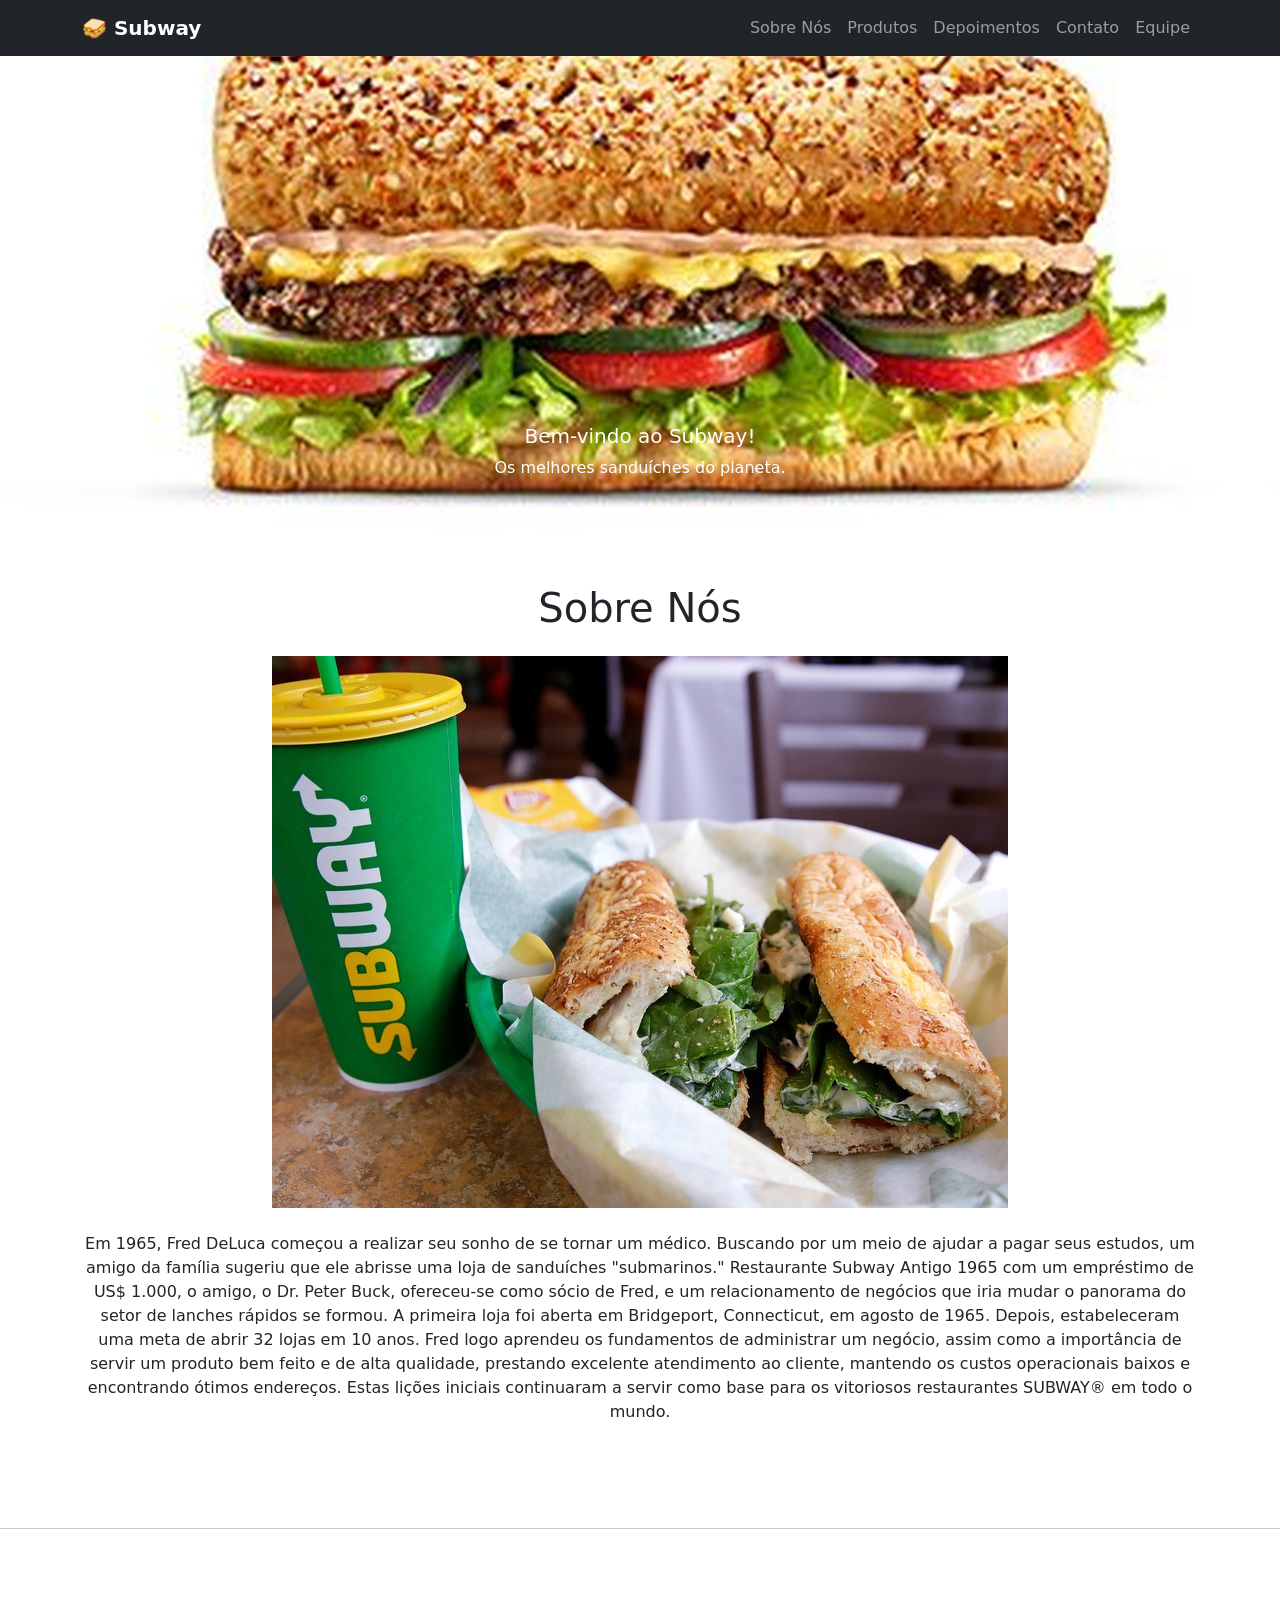
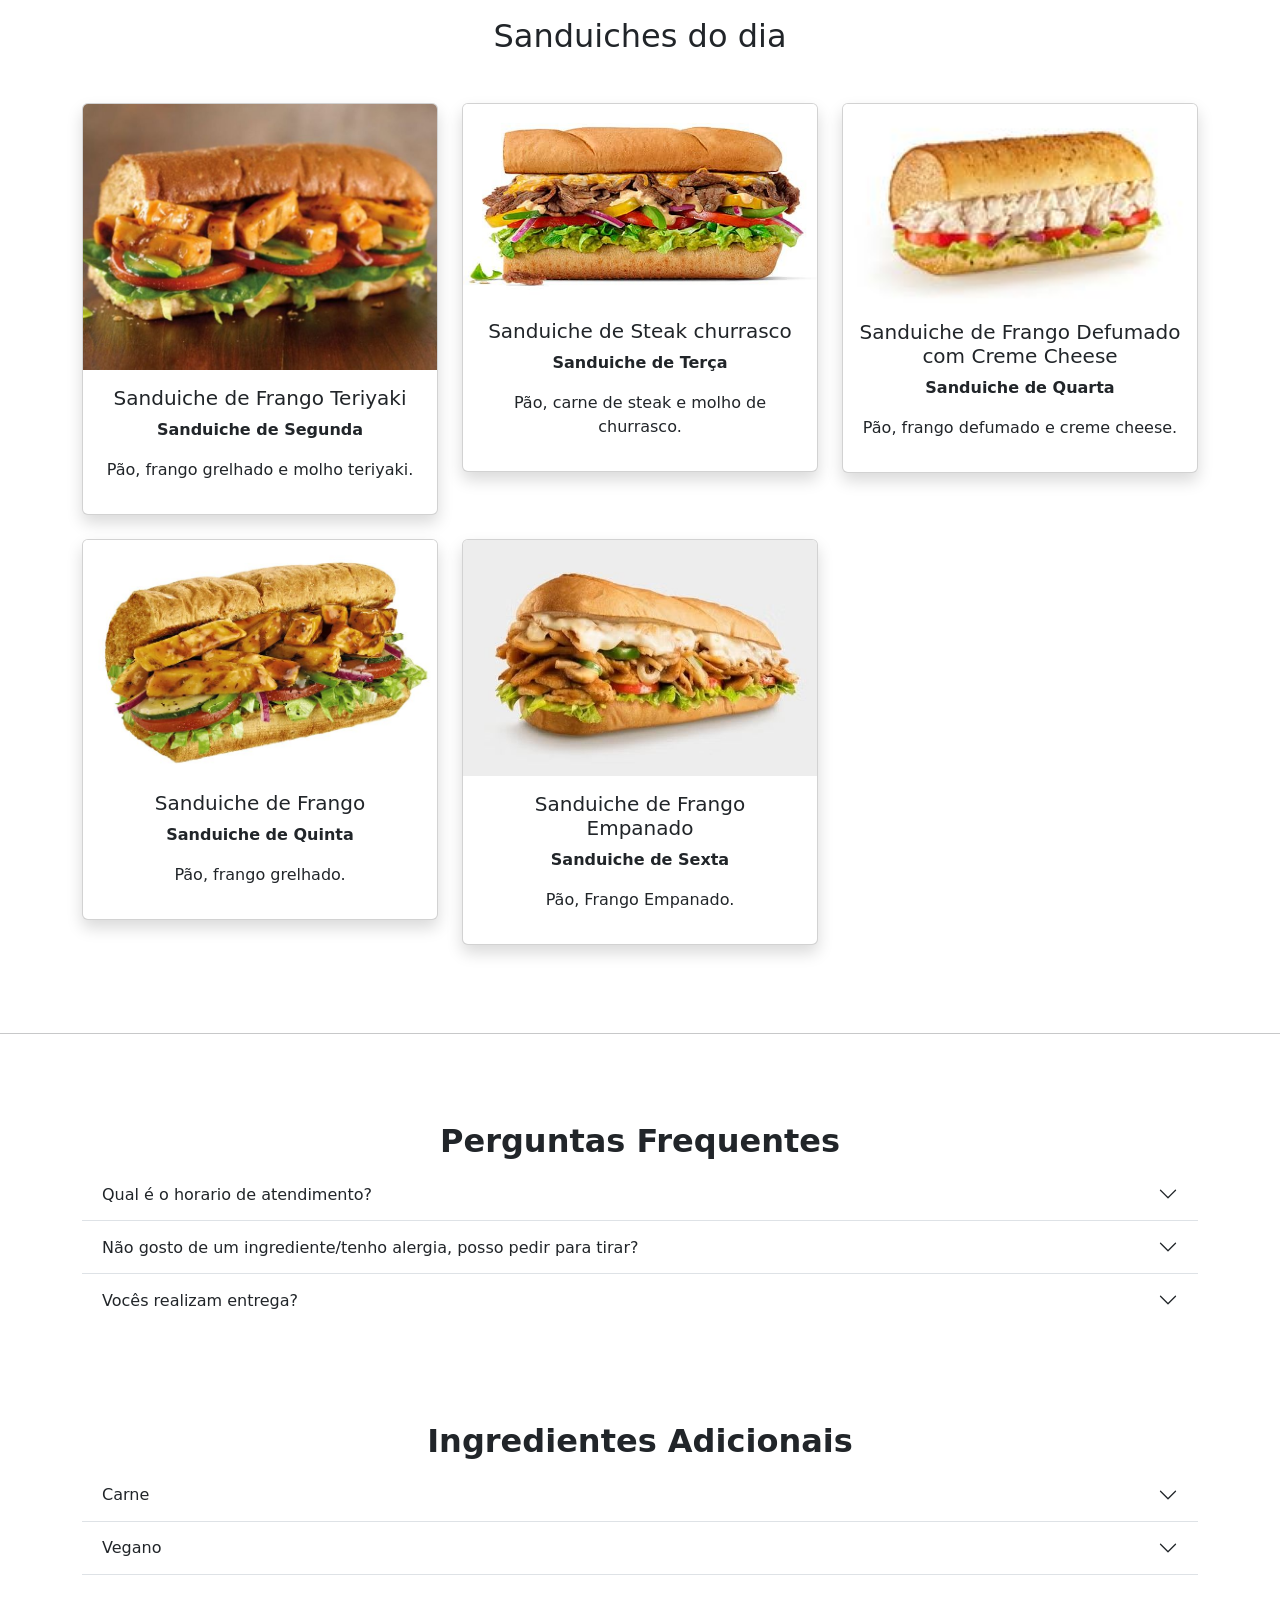
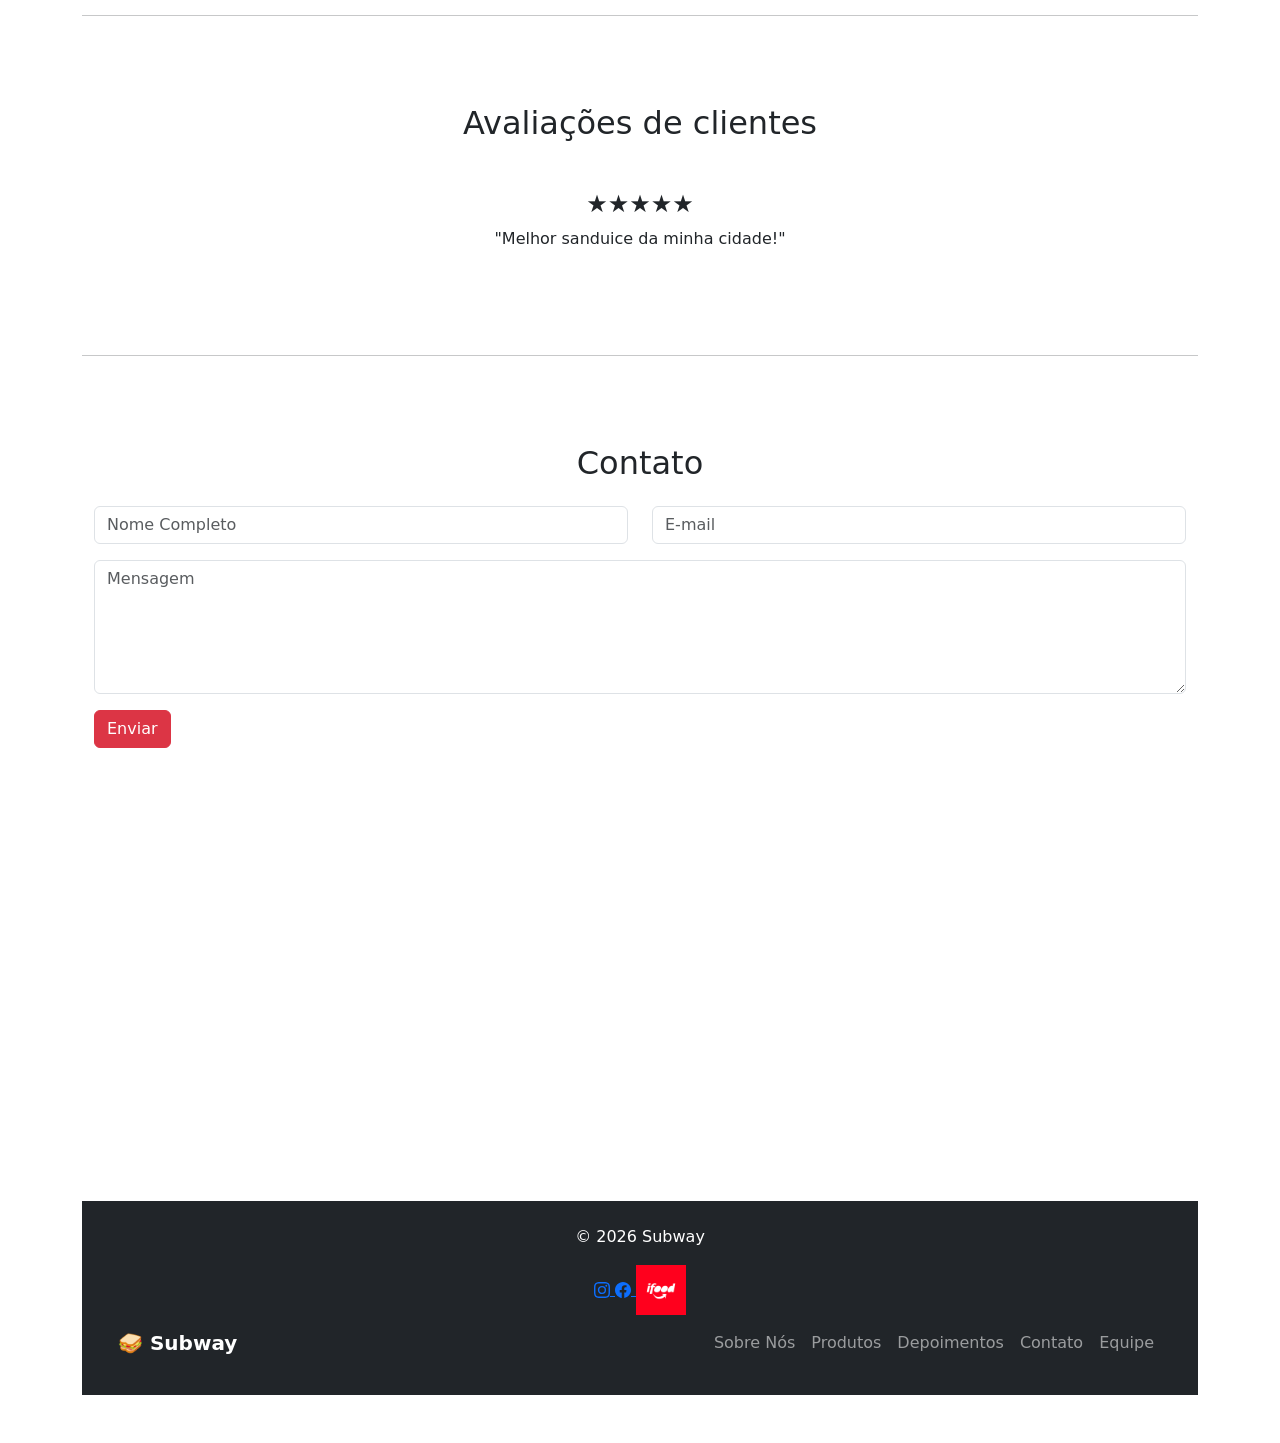
<file: Proj de interface Bootstrap/index.html>
<!DOCTYPE html>
<html lang="pt-br">
    <head>
        <meta charset="UTF-8">
        <meta name="viewport" content="width=device-width, initial-scale=1">
        <title>Subway</title>
        <link rel="stylesheet" href="CSS/style.css"/>
        <link rel="icon" type= image/png href="Icon/9851692934684623.jpg" width="100" height="100">
        <link href="https://cdn.jsdelivr.net/npm/bootstrap@5.3.3/dist/css/bootstrap.min.css" rel="stylesheet">
    </head>
<body>

    <nav class="navbar navbar-expand-lg navbar-dark bg-dark sticky-top">
        <div class="container">

    <a class="navbar-brand fw-bold" href="#">
     🥪 Subway
    </a>

    <div class="collapse navbar-collapse" id="menu">

        <ul class="navbar-nav ms-auto">

            <li class="nav-item">
            <a class="nav-link" href="#sobre">Sobre Nós</a>
            </li>

            <li class="nav-item">
            <a class="nav-link" href="#produtos">Produtos</a>
            </li>

            <li class="nav-item">
            <a class="nav-link" href="#depoimentos">Depoimentos</a>
            </li>

            <li class="nav-item">
            <a class="nav-link" href="#contato">Contato</a>
            </li>

            <li class="nav-item">
            <a class="nav-link" href="equipe.html">Equipe</a>
            </li>

        </ul>
    </div>
</nav>

<div id="carrosselPK" class="carousel slide">

    <div class="carousel-indicators">
        <button type="button" data-bs-target="#carrosselPK" data-bs-slide-to="0" class="active" aria-current="true" aria-label="Slide 1"></button>
        <button type="button" data-bs-target="#carrosselPK" data-bs-slide-to="1" aria-label="Slide 2"></button>
        <button type="button" data-bs-target="#carrosselPK" data-bs-slide-to="2" aria-label="Slide 3"></button>
        <button type="button" data-bs-target="#carrosselPK" data-bs-slide-to="3" aria-label="Slide 4"></button>
        <button type="button" data-bs-target="#carrosselPK" data-bs-slide-to="4" aria-label="Slide 5"></button>
        <button type="button" data-bs-target="#carrosselPK" data-bs-slide-to="5" aria-label="Slide 6"></button>
        <button type="button" data-bs-target="#carrosselPK" data-bs-slide-to="6" aria-label="Slide 7"></button>
        <button type="button" data-bs-target="#carrosselPK" data-bs-slide-to="7" aria-label="Slide 8"></button>

    </div>
<!-- 1 -->
    <div class="carousel-inner">
    <div class="carousel-item active">
      <img src="Image/Carrossel/carrossel_01.jpg" class="d-block w-100" alt="...">
        <div class="carousel-caption d-none d-md-block">
            <h5>Bem-vindo ao Subway!</h5>
                <p>Os melhores sanduíches do planeta.</p>
        </div>
    </div>
<!-- 2 -->
    <div class="carousel-item">
            <img src="Image/Carrossel/carrossel_02.jpg" class="d-block mx-auto" alt="...">
    </div>
<!-- 3 -->    
    <div class="carousel-item">
      <img src="Image/Carrossel/carrossel_03.jpg" class="d-block w-100" alt="...">
    </div>

<!-- 4 -->
    <div class="carousel-item">
      <img src="Image/Carrossel/carrossel_04.jpg" class="d-block w-100" alt="...">
    </div>
  
<!-- 5 -->
        <div class="carousel-item">
      <img src="Image/Carrossel/carrossel_05.jpg" class="d-block w-100" alt="...">
    </div>

<!-- 6 -->
        <div class="carousel-item">
      <img src="Image/Carrossel/carrossel_06.jpg" class="d-block w-100" alt="...">
    </div>

<!-- 7 -->
        <div class="carousel-item">
      <img src="Image/Carrossel/carrossel_07.jpg" class="d-block w-100" alt="...">
    </div>

<!-- 8 -->
        <div class="carousel-item">
      <img src="Image/Carrossel/carrossel_08.jpg" class="d-block w-100" alt="...">
    </div>
</div>

<!-- botão voltar-->
    <button class="carousel-control-prev" type="button" data-bs-target="#carrosselPK" data-bs-slide="prev">
        <span class="carousel-control-prev-icon" aria-hidden="true"></span>
            <span class="visually-hidden">Previous</span>
  
    </button>
  
<!-- botão avançar -->
    <button class="carousel-control-next" type="button" data-bs-target="#carrosselPK" data-bs-slide="next">
        <span class="carousel-control-next-icon" aria-hidden="true"></span>
            <span class="visually-hidden">Next</span>
    </button>
</div>

<!-- SOBRE NÓS -->
<section id="sobre" class="container py-5">

    <h1 class="text-center mb-4">
    Sobre Nós
    </h1>
    <img src="Image/We asked 3,000 fast-food fans what chains they refuse to eat at_ Here are the 15 most-hated brands in the industry_.jpg" class="d-block mx-auto mb-4" alt="Foto de um sanduíche">

<p class="text-center">
    Em 1965, Fred DeLuca começou a realizar seu sonho de se tornar um médico. Buscando por um meio de ajudar a pagar seus estudos, um amigo da família sugeriu que ele abrisse uma loja de sanduíches "submarinos." Restaurante Subway Antigo 1965 com um empréstimo de US$ 1.000, o amigo, o Dr. Peter Buck, ofereceu-se como sócio de Fred, e um relacionamento de negócios que iria mudar o panorama do setor de lanches rápidos se formou. A primeira loja foi aberta em Bridgeport, Connecticut, em agosto de 1965. Depois, estabeleceram uma meta de abrir 32 lojas em 10 anos. Fred logo aprendeu os fundamentos de administrar um negócio, assim como a importância de servir um produto bem feito e de alta qualidade, prestando excelente atendimento ao cliente, mantendo os custos operacionais baixos e encontrando ótimos endereços. Estas lições iniciais continuaram a servir como base para os vitoriosos restaurantes SUBWAY® em todo o mundo.
</p>

</section>

<br>
<hr>
<br>

<!-- Sanduiches -->

<section id="produtos" class="container py-5">

    <h2 class="text-center mb-5">
    Sanduiches do dia
    </h2>

    <!--Sanduiche de Segunda-->
        <div class="row g-4">
            <div class="col-md-4">
                <div class="card shadow">

            <img src="Image/Cardapio/SUBWAY’S SWEET ONION CHICKEN TERIYAKI SANDWICH.jpg" alt="Sanduiche de teriyaki" class="card-img-top">

            <div class="card-body">
          
            <h5 class="text-center "> <b></b>Sanduiche de Frango Teriyaki</b></h5>
            <p class="text-center"> <b>Sanduiche de Segunda</b></p>
            <p class="text-center">Pão, frango grelhado e molho teriyaki.</p>
            
                </div>
            </div>
        </div>

        <!-- Sanduiche de Terça -->
        <div class="col-md-4">
            <div class="card shadow">
                
            <img src="Image/Cardapio/Get a free sandwich tomorrow and more free food for you!.jpg" alt="Sanduiche de churrasco" class="card-img-top">
           
            <div class="card-body">
            
            <h5 class="text-center "> <b></b>Sanduiche de Steak churrasco</b></h5>
            <p class="text-center"> <b>Sanduiche de Terça</b></p>
            <p class="text-center">Pão, carne de steak e molho de churrasco.</p>
        
                </div>
            </div>
        </div>

        <!-- Sanduiche de Quarta -->
 <div class="col-md-4">
            <div class="card shadow">
                
            <img src="Image/Cardapio/International Subway Sandwiches You Won't Find In___.jpg" alt="Sanduiche de Frango Defumado" class="card-img-top">
           
            <div class="card-body">
            
            <h5 class="text-center "> <b></b>Sanduiche de Frango Defumado com Creme Cheese</b></h5>
            <p class="text-center"> <b>Sanduiche de Quarta</b></p>
            <p class="text-center">Pão, frango defumado e creme cheese.</p>
        
                </div>
            </div>
        </div>
        <!-- Sanduiche de Quinta -->
<div class="col-md-4">
            <div class="card shadow">
                
            <img src="Image/Cardapio/Subway Keeps Changing Its Chicken Teriyaki on the Sly.jpg" alt="Sanduiche de Frango" class="card-img-top">
           
            <div class="card-body">
            
            <h5 class="text-center "> <b></b>Sanduiche de Frango</b></h5>
            <p class="text-center"> <b>Sanduiche de Quinta</b></p>
            <p class="text-center">Pão, frango grelhado.</p>
        
                </div>
            </div>
        </div>
        <!-- Sanduiche de sexta -->
        <div class="col-md-4">
            <div class="card shadow">
                
            <img src="Image/Cardapio/baixados.jpg" alt="Sanduiche de frango empanado" class="card-img-top">
           
            <div class="card-body">
            
            <h5 class="text-center "> <b></b>Sanduiche de Frango Empanado</b></h5>
            <p class="text-center"> <b>Sanduiche de Sexta</b></p>
            <p class="text-center">Pão, Frango Empanado.</p>
        
                </div>
            </div>
        </div>
        
    </div>
</section>

<br>
<hr>
<br>

<!-- PERGUNTAS FREQUENTES -->
<section class="container py-5">

<div class="accordion accordion-flush" id="accordionFlushExample">
  <div class="accordion-item">
  
<h2 class= text-center mb-4><b>Perguntas Frequentes</b></h2>

    <h2 class="accordion-header"> 
      <button class="accordion-button collapsed" type="button" data-bs-toggle="collapse" data-bs-target="#flush-collapseOne" aria-expanded="false" aria-controls="flush-collapseOne">
        
        
        
        Qual é o horario de atendimento?
      </button>
    </h2>
    <div id="flush-collapseOne" class="accordion-collapse collapse" data-bs-parent="#accordionFlushExample">
      <div class="accordion-body">Estamos abertos das 09h até ás 23h.</div>
    </div>
  </div>
  
  <div class="accordion-item">
    <h2 class="accordion-header">
      <button class="accordion-button collapsed" type="button" data-bs-toggle="collapse" data-bs-target="#flush-collapseTwo" aria-expanded="false" aria-controls="flush-collapseTwo">
        
        
        
        Não gosto de um ingrediente/tenho alergia, posso pedir para tirar?
      </button>
    </h2>
    <div id="flush-collapseTwo" class="accordion-collapse collapse" data-bs-parent="#accordionFlushExample">
      <div class="accordion-body">Pode sim, mas caso queria uma troca de ingrediente será contado como um adicional, que haverá uma taxa extra no pedido.</div>
    </div>
  </div>
  <div class="accordion-item">
    <h2 class="accordion-header">
      <button class="accordion-button collapsed" type="button" data-bs-toggle="collapse" data-bs-target="#flush-collapseThree" aria-expanded="false" aria-controls="flush-collapseThree">
      
      
        Vocês realizam entrega?
      </button>
    </h2>
    <div id="flush-collapseThree" class="accordion-collapse collapse" data-bs-parent="#accordionFlushExample">
      <div class="accordion-body">Realizamos tanto pelo nosso proprio aplicativo, como pelos aplicativos parceiros da loja.</div>
    </div>
  </div>
</div>
</section>

<!-- INGREDIENTES -->
<section class="container py-5">

<div class="accordion accordion-flush" id="accordionFlushExample">
  <div class="accordion-item">
  
<h2 class= text-center mb-4><b>Ingredientes Adicionais</b></h2>

    <h2 class="accordion-header"> 
      <button class="accordion-button collapsed" type="button" data-bs-toggle="collapse" data-bs-target="#flush-collapseOne" aria-expanded="false" aria-controls="flush-collapseOne">
        
        
        
        Carne
      </button>
    </h2>
    <div id="flush-collapseOne" class="accordion-collapse collapse" data-bs-parent="#accordionFlushExample">
      <div class="accordion-body">Frango Defumado, Peito de Peru, Carne Bovina, Pepperoni, Presunto.</div>
    </div>
  </div>
  
  <div class="accordion-item">
    <h2 class="accordion-header">
      <button class="accordion-button collapsed" type="button" data-bs-toggle="collapse" data-bs-target="#flush-collapseTwo" aria-expanded="false" aria-controls="flush-collapseTwo">
        
        
        
        Vegano
      </button>
    </h2>
    <div id="flush-collapseTwo" class="accordion-collapse collapse" data-bs-parent="#accordionFlushExample">
      <div class="accordion-body">Cebola Roxa, Pepino, Pimentão Verde, Azeitona Preta, Milho.</div>
    </div>
  </div>
  <div class="accordion-item">

<br>
<hr>
<br>

<!-- Avaliações -->
<section id="depoimentos" class="bg-white text-dark py-5">

    <div class="container">

        <h2 class="text-center mb-5">
        Avaliações de clientes
        </h2>

        <div id="clientes" class="carousel slide" data-bs-ride="carousel">

        <div class="carousel-inner">

            <!-- Depoimento 1 (ativo) -->
            <div class="carousel-item active text-center">
            <h4>★★★★★</h4>
            <p>"Melhor sanduice da minha cidade!"</p>
            </div>

            <!-- Depoimento 2 -->
            <div class="carousel-item text-center">
            <h4>★★★★★</h4>
            <p>"Atendimento excelente."</p>
            </div>

            <!-- Depoimento 3 -->
            <div class="carousel-item text-center">
            <h4>★★★★★</h4>
            <p>"Entrega rápida."</p>
                </div>
            </div>
        </div>
    </div>

</section>

<br>
<hr>
<br>

<!-- CONTATO -->

<section id="contato" class="container py-5">

    <h2 class="text-center mb-4">
    Contato
    </h2>

    <!-- Formulário de contato -->
    <form>

        <div class="row">

        <div class="col-md-6 mb-3">
            <input type="text" class="form-control" placeholder="Nome Completo">
        </div>

        <div class="col-md-6 mb-3">
            <input type="email" class="form-control" placeholder="E-mail">
        </div>

        </div>

        <textarea class="form-control mb-3" rows="5" placeholder="Mensagem"></textarea>

        <button class="btn btn-danger" type="submit">Enviar</button>

    </form>

    <div class="mt-5">

       <iframe src="https://maps.app.goo.gl/Pr6MVrTNrXDv3Kdj9"
        width="100%"
        height="350"
        style="border:0;">
        </iframe>
    </div>

</section>

<!-- RODAPÉ -->
<footer class="bg-dark text-white text-center p-4">

    <p>© 2026 Subway</p>

    <!--Instagram -->
    <a href="https://www.instagram.com/subwaybrasil/" target="blank">
    <i class="bi bi-instagram"></i>
        <svg xmlns="http://www.w3.org/2000/svg" width="16" height="16" fill="currentColor" class="bi bi-instagram" viewBox="0 0 16 16">
  <path d="M8 0C5.829 0 5.556.01 4.703.048 3.85.088 3.269.222 2.76.42a3.9 3.9 0 0 0-1.417.923A3.9 3.9 0 0 0 .42 2.76C.222 3.268.087 3.85.048 4.7.01 5.555 0 5.827 0 8.001c0 2.172.01 2.444.048 3.297.04.852.174 1.433.372 1.942.205.526.478.972.923 1.417.444.445.89.719 1.416.923.51.198 1.09.333 1.942.372C5.555 15.99 5.827 16 8 16s2.444-.01 3.298-.048c.851-.04 1.434-.174 1.943-.372a3.9 3.9 0 0 0 1.416-.923c.445-.445.718-.891.923-1.417.197-.509.332-1.09.372-1.942C15.99 10.445 16 10.173 16 8s-.01-2.445-.048-3.299c-.04-.851-.175-1.433-.372-1.941a3.9 3.9 0 0 0-.923-1.417A3.9 3.9 0 0 0 13.24.42c-.51-.198-1.092-.333-1.943-.372C10.443.01 10.172 0 7.998 0zm-.717 1.442h.718c2.136 0 2.389.007 3.232.046.78.035 1.204.166 1.486.275.373.145.64.319.92.599s.453.546.598.92c.11.281.24.705.275 1.485.039.843.047 1.096.047 3.231s-.008 2.389-.047 3.232c-.035.78-.166 1.203-.275 1.485a2.5 2.5 0 0 1-.599.919c-.28.28-.546.453-.92.598-.28.11-.704.24-1.485.276-.843.038-1.096.047-3.232.047s-2.39-.009-3.233-.047c-.78-.036-1.203-.166-1.485-.276a2.5 2.5 0 0 1-.92-.598 2.5 2.5 0 0 1-.6-.92c-.109-.281-.24-.705-.275-1.485-.038-.843-.046-1.096-.046-3.233s.008-2.388.046-3.231c.036-.78.166-1.204.276-1.486.145-.373.319-.64.599-.92s.546-.453.92-.598c.282-.11.705-.24 1.485-.276.738-.034 1.024-.044 2.515-.045zm4.988 1.328a.96.96 0 1 0 0 1.92.96.96 0 0 0 0-1.92m-4.27 1.122a4.109 4.109 0 1 0 0 8.217 4.109 4.109 0 0 0 0-8.217m0 1.441a2.667 2.667 0 1 1 0 5.334 2.667 2.667 0 0 1 0-5.334"/>
    </svg>
        </a>

    <!--Facebook -->
    <a href="https://web.facebook.com/subwaybrasil" target="blank">
    <i class="bi bi-facebook"></i>
        <svg xmlns="http://www.w3.org/2000/svg" width="16" height="16" fill="currentColor" class="bi bi-facebook" viewBox="0 0 16 16">
  <path d="M16 8.049c0-4.446-3.582-8.05-8-8.05C3.58 0-.002 3.603-.002 8.05c0 4.017 2.926 7.347 6.75 7.951v-5.625h-2.03V8.05H6.75V6.275c0-2.017 1.195-3.131 3.022-3.131.876 0 1.791.157 1.791.157v1.98h-1.009c-.993 0-1.303.621-1.303 1.258v1.51h2.218l-.354 2.326H9.25V16c3.824-.604 6.75-3.934 6.75-7.951"/>
    </svg>
        </a>

    <!-- Ifood -->
<a href="https://www.ifood.com.br/busca?q=subway" target="blank"> <img src="Icon/Mini Fest - Bolos, Doces e Salgados _ MANAUS _ iFood.jpg" width="50" height="50"> </a>

    <nav class="navbar navbar-expand-lg navbar-dark bg-dark sticky-top">
        <div class="container">

    <a class="navbar-brand fw-bold" href="#">
     🥪 Subway
    </a>

    <div class="collapse navbar-collapse" id="menu">

        <ul class="navbar-nav ms-auto">

            <li class="nav-item">
            <a class="nav-link" href="#sobre">Sobre Nós</a>
            </li>

            <li class="nav-item">
            <a class="nav-link" href="#produtos">Produtos</a>
            </li>

            <li class="nav-item">
            <a class="nav-link" href="#depoimentos">Depoimentos</a>
            </li>

            <li class="nav-item">
            <a class="nav-link" href="#contato">Contato</a>
            </li>

            <li class="nav-item">
            <a class="nav-link" href="equipe.html">Equipe</a>
            </li>

        </ul>
    </div>
</nav>


</footer>

<script src="https://cdn.jsdelivr.net/npm/bootstrap@5.3.3/dist/js/bootstrap.bundle.min.js"></script>
<script src="javascript/javascript.js"></script>

</body>
</html>
</file>
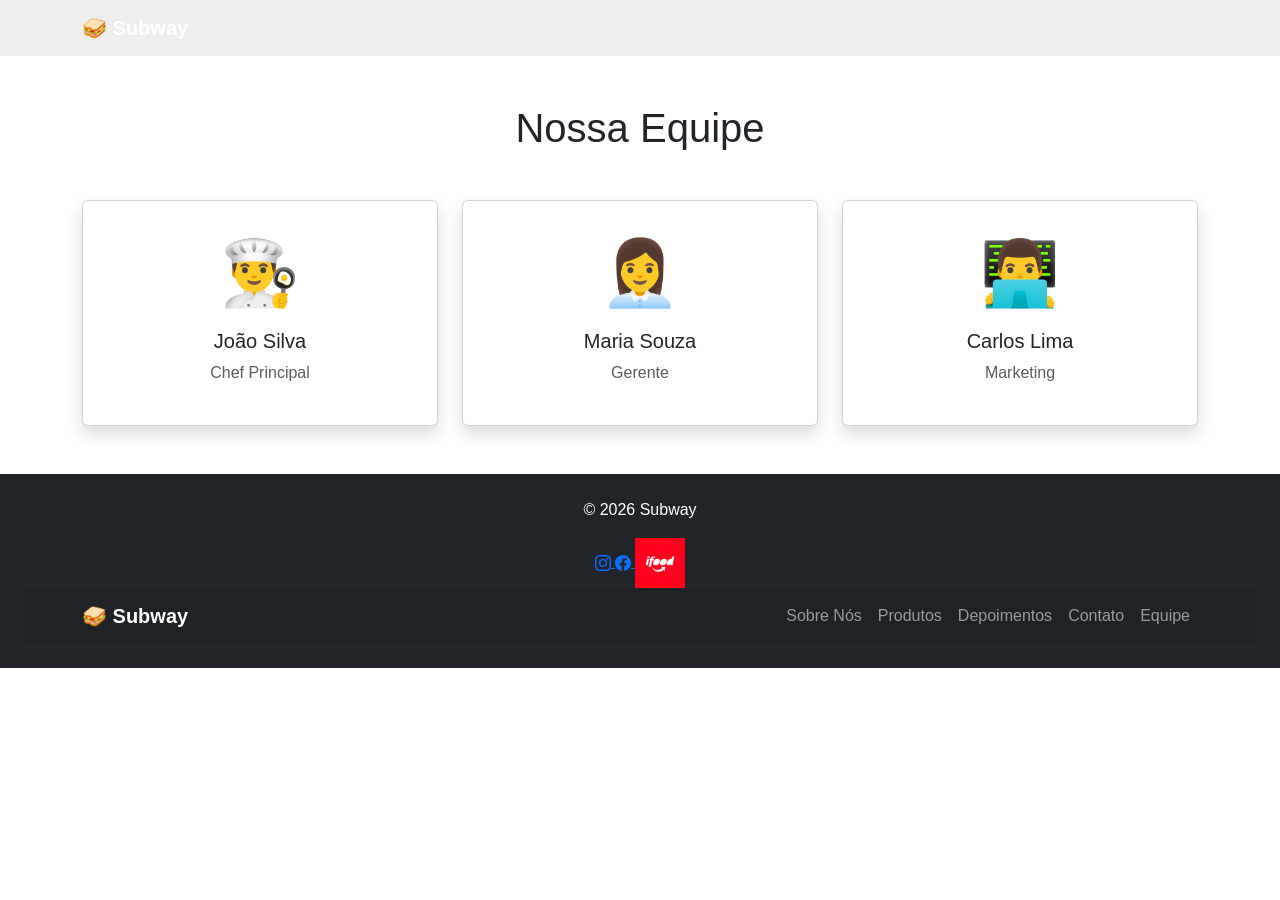
<file: Proj de interface Bootstrap/Pages/equipe.html>
<!DOCTYPE html>
<html lang="pt-br">
<head>
    <meta charset="UTF-8">
    <meta name="viewport" content="width=device-width, initial-scale=1">
    <title>Equipe - Subway</title>
    <link href="https://cdn.jsdelivr.net/npm/bootstrap@5.3.3/dist/css/bootstrap.min.css" rel="stylesheet">
    <link rel="stylesheet" href="../CSS/style.css">
</head>
<body>

<nav class="navbar navbar-expand-lg navbar-dark sticky-top">
    <div class="container">
        <a class="navbar-brand fw-bold" href="index.html">🥪 Subway</a>
    </div>
</nav>

<div class="container py-5">
    <h1 class="text-center mb-5">Nossa Equipe</h1>

    <div class="row g-4 justify-content-center">

        <div class="col-md-4">
            <div class="card shadow text-center">
                <div class="card-body py-4">
                    <div style="font-size:4rem;">👨‍🍳</div>
                    <h5 class="mt-2">João Silva</h5>
                    <p class="text-muted">Chef Principal</p>
                </div>
            </div>
        </div>

        <div class="col-md-4">
            <div class="card shadow text-center">
                <div class="card-body py-4">
                    <div style="font-size:4rem;">👩‍💼</div>
                    <h5 class="mt-2">Maria Souza</h5>
                    <p class="text-muted">Gerente</p>
                </div>
            </div>
        </div>

        <div class="col-md-4">
            <div class="card shadow text-center">
                <div class="card-body py-4">
                    <div style="font-size:4rem;">👨‍💻</div>
                    <h5 class="mt-2">Carlos Lima</h5>
                    <p class="text-muted">Marketing</p>
                </div>
            </div>
        </div>

    </div>
</div>

<footer class="bg-dark text-white text-center p-4">

    <p>© 2026 Subway</p>

    <!--Instagram -->
    <a href="https://www.instagram.com/subwaybrasil/" target="blank">
    <i class="bi bi-instagram"></i>
        <svg xmlns="http://www.w3.org/2000/svg" width="16" height="16" fill="currentColor" class="bi bi-instagram" viewBox="0 0 16 16">
  <path d="M8 0C5.829 0 5.556.01 4.703.048 3.85.088 3.269.222 2.76.42a3.9 3.9 0 0 0-1.417.923A3.9 3.9 0 0 0 .42 2.76C.222 3.268.087 3.85.048 4.7.01 5.555 0 5.827 0 8.001c0 2.172.01 2.444.048 3.297.04.852.174 1.433.372 1.942.205.526.478.972.923 1.417.444.445.89.719 1.416.923.51.198 1.09.333 1.942.372C5.555 15.99 5.827 16 8 16s2.444-.01 3.298-.048c.851-.04 1.434-.174 1.943-.372a3.9 3.9 0 0 0 1.416-.923c.445-.445.718-.891.923-1.417.197-.509.332-1.09.372-1.942C15.99 10.445 16 10.173 16 8s-.01-2.445-.048-3.299c-.04-.851-.175-1.433-.372-1.941a3.9 3.9 0 0 0-.923-1.417A3.9 3.9 0 0 0 13.24.42c-.51-.198-1.092-.333-1.943-.372C10.443.01 10.172 0 7.998 0zm-.717 1.442h.718c2.136 0 2.389.007 3.232.046.78.035 1.204.166 1.486.275.373.145.64.319.92.599s.453.546.598.92c.11.281.24.705.275 1.485.039.843.047 1.096.047 3.231s-.008 2.389-.047 3.232c-.035.78-.166 1.203-.275 1.485a2.5 2.5 0 0 1-.599.919c-.28.28-.546.453-.92.598-.28.11-.704.24-1.485.276-.843.038-1.096.047-3.232.047s-2.39-.009-3.233-.047c-.78-.036-1.203-.166-1.485-.276a2.5 2.5 0 0 1-.92-.598 2.5 2.5 0 0 1-.6-.92c-.109-.281-.24-.705-.275-1.485-.038-.843-.046-1.096-.046-3.233s.008-2.388.046-3.231c.036-.78.166-1.204.276-1.486.145-.373.319-.64.599-.92s.546-.453.92-.598c.282-.11.705-.24 1.485-.276.738-.034 1.024-.044 2.515-.045zm4.988 1.328a.96.96 0 1 0 0 1.92.96.96 0 0 0 0-1.92m-4.27 1.122a4.109 4.109 0 1 0 0 8.217 4.109 4.109 0 0 0 0-8.217m0 1.441a2.667 2.667 0 1 1 0 5.334 2.667 2.667 0 0 1 0-5.334"/>
    </svg>
        </a>

    <!--Facebook -->
    <a href="https://web.facebook.com/subwaybrasil" target="blank">
    <i class="bi bi-facebook"></i>
        <svg xmlns="http://www.w3.org/2000/svg" width="16" height="16" fill="currentColor" class="bi bi-facebook" viewBox="0 0 16 16">
  <path d="M16 8.049c0-4.446-3.582-8.05-8-8.05C3.58 0-.002 3.603-.002 8.05c0 4.017 2.926 7.347 6.75 7.951v-5.625h-2.03V8.05H6.75V6.275c0-2.017 1.195-3.131 3.022-3.131.876 0 1.791.157 1.791.157v1.98h-1.009c-.993 0-1.303.621-1.303 1.258v1.51h2.218l-.354 2.326H9.25V16c3.824-.604 6.75-3.934 6.75-7.951"/>
    </svg>
        </a>

    <!-- Ifood -->
<a href="https://www.ifood.com.br/busca?q=subway" target="blank"> <img src="../Icon/Mini Fest - Bolos, Doces e Salgados _ MANAUS _ iFood.jpg" width="50" height="50"> </a>

    <nav class="navbar navbar-expand-lg navbar-dark bg-dark sticky-top">
        <div class="container">

    <a class="navbar-brand fw-bold" href="#">
     🥪 Subway
    </a>

    <div class="collapse navbar-collapse" id="menu">

        <ul class="navbar-nav ms-auto">

            <li class="nav-item">
            <a class="nav-link" href="#sobre">Sobre Nós</a>
            </li>

            <li class="nav-item">
            <a class="nav-link" href="#produtos">Produtos</a>
            </li>

            <li class="nav-item">
            <a class="nav-link" href="#depoimentos">Depoimentos</a>
            </li>

            <li class="nav-item">
            <a class="nav-link" href="#contato">Contato</a>
            </li>

            <li class="nav-item">
            <a class="nav-link" href="equipe.html">Equipe</a>
            </li>

        </ul>
    </div>
</nav>


</footer>

<script src="https://cdn.jsdelivr.net/npm/bootstrap@5.3.3/dist/js/bootstrap.bundle.min.js"></script>
</body>
</html>
</file>
<file: Proj de interface Bootstrap/CSS/style.css>
body{
    font-family: Arial, sans-serif;
}

.banner{
    height:600px;
    object-fit:cover;
}

.navbar{
    background:#00000011 !important;
}

.btn-warning{
    background:#FFC107;
}

h2{
    color:#8B0000;
}

.card{
    transition:0.3s;
}

.card:hover{
    transform:scale(1.05);
}

footer{
    background:#00000011 !important;
}
</file>
